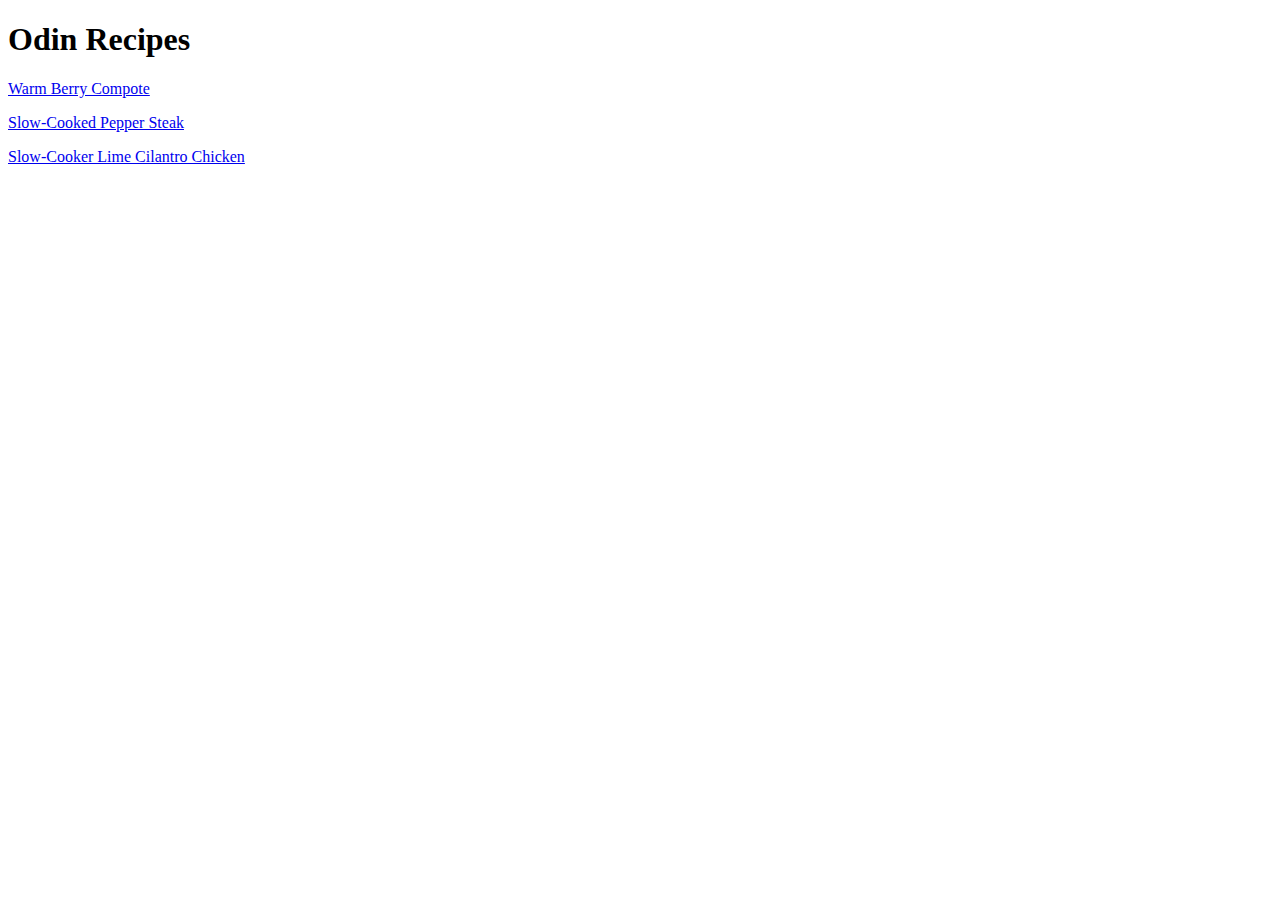
<file: index.html>
<!DOCTYPE html>
<html lang="en">
<head>
    <meta charset="UTF-8">
    <meta name="viewport" content="width=device-width, initial-scale=1.0">
    <title>Document</title>
</head>
<body>
    <h1>Odin Recipes</h1>
    <p><a href="recipes/warm-berry-compote.html">Warm Berry Compote</a></p>
    <p><a href="recipes/slow-cooked-pepper-steak.html">Slow-Cooked Pepper Steak</a></p>
    <p><a href="recipes/slow-cooker-lime-cilantro-chicken.html">Slow-Cooker Lime Cilantro Chicken</a></p>
</body>
</html>
</file>
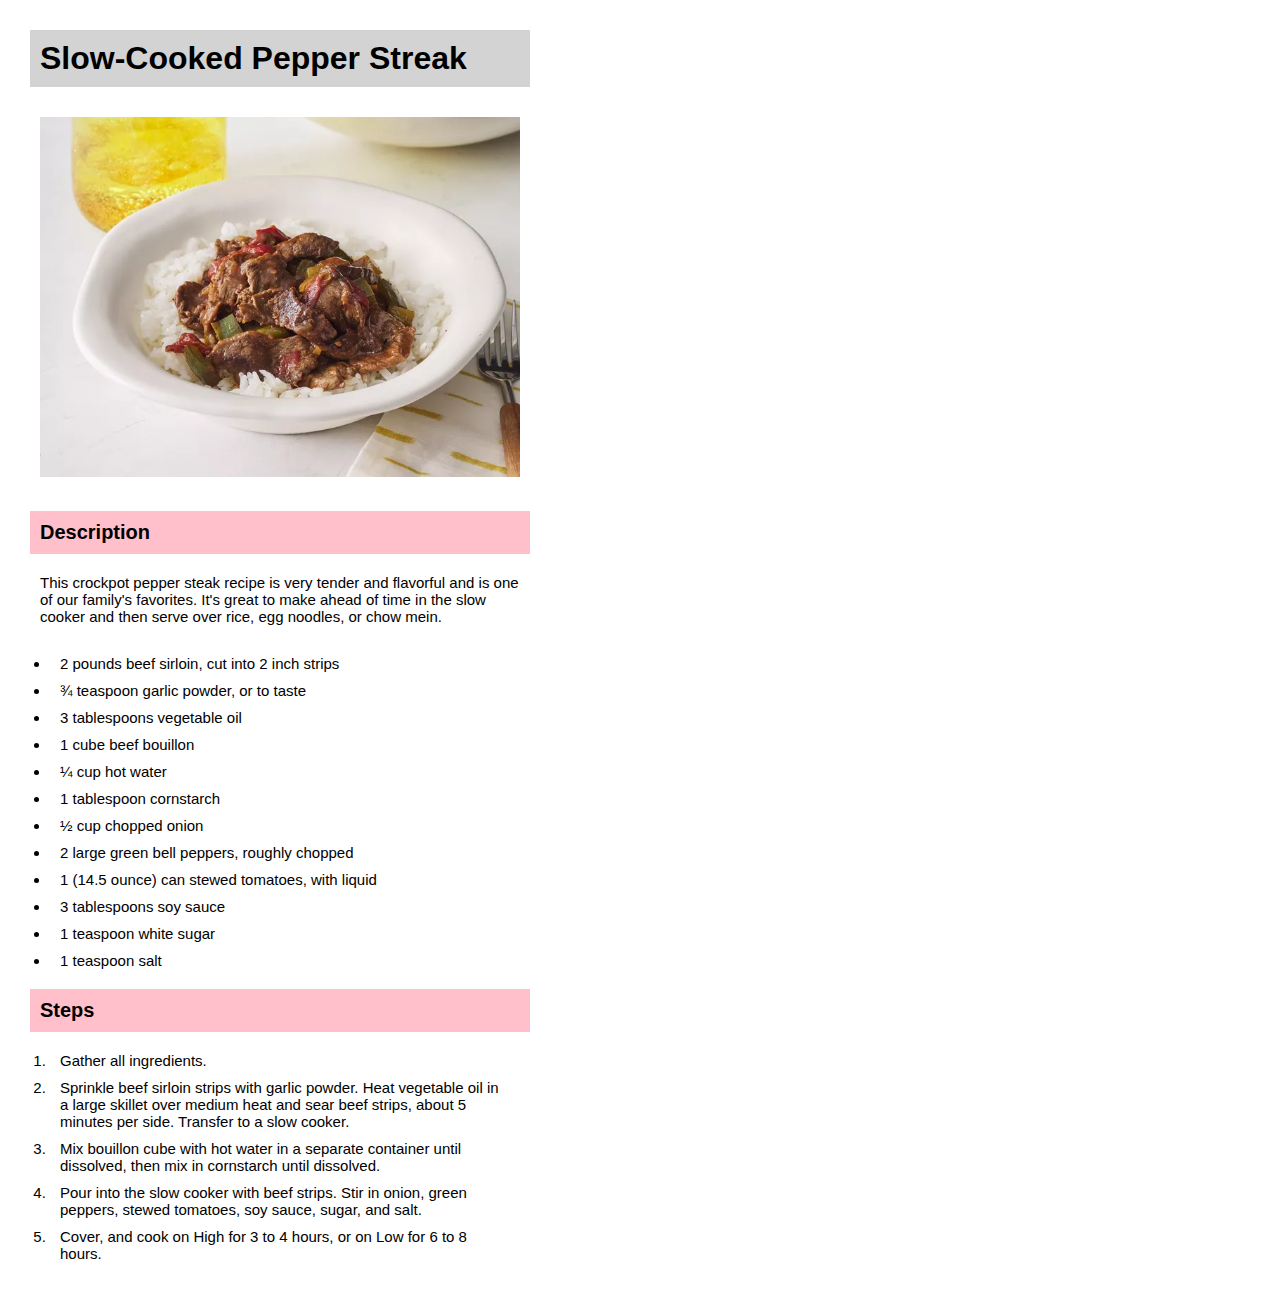
<file: recipes/slow-cooked-pepper-steak.html>
<!DOCTYPE html>
<html lang="en">
<head>
    <meta charset="UTF-8">
    <meta name="viewport" content="width=device-width, initial-scale=1.0">
    <title>Document</title>
    <link rel="stylesheet" href="../style.css">
</head>
<body>
    <h1>Slow-Cooked Pepper Streak</h1>
    <img src="../im/slow-cooked-pepper-steak.webp" alt="slow cooked pepper steak">
    <h2>Description</h2>
    <p>This crockpot pepper steak recipe is very tender and flavorful and is one of our family's favorites. It's great to make ahead of time in the slow cooker and then serve over rice, egg noodles, or chow mein.</p>
    <ul>
        <li>2 pounds beef sirloin, cut into 2 inch strips</li>
        <li>¾ teaspoon garlic powder, or to taste</li>
        <li>3 tablespoons vegetable oil</li>
        <li>1 cube beef bouillon</li>
        <li>¼ cup hot water</li>
        <li>1 tablespoon cornstarch</li>
        <li>½ cup chopped onion</li>
        <li>2 large green bell peppers, roughly chopped</li>
        <li>1 (14.5 ounce) can stewed tomatoes, with liquid</li>
        <li>3 tablespoons soy sauce</li>
        <li>1 teaspoon white sugar</li>
        <li>1 teaspoon salt</li>
    </ul>
    <h2>Steps</h2>
    <ol>
        <li>Gather all ingredients.</li>
        <li>Sprinkle beef sirloin strips with garlic powder. Heat vegetable oil in a large skillet over medium heat and sear beef strips, about 5 minutes per side. Transfer to a slow cooker.</li>
        <li>Mix bouillon cube with hot water in a separate container until dissolved, then mix in cornstarch until dissolved.</li>
        <li>Pour into the slow cooker with beef strips. Stir in onion, green peppers, stewed tomatoes, soy sauce, sugar, and salt.</li>
        <li>Cover, and cook on High for 3 to 4 hours, or on Low for 6 to 8 hours.</li>
    </ol>
</body>
</html>
</file>
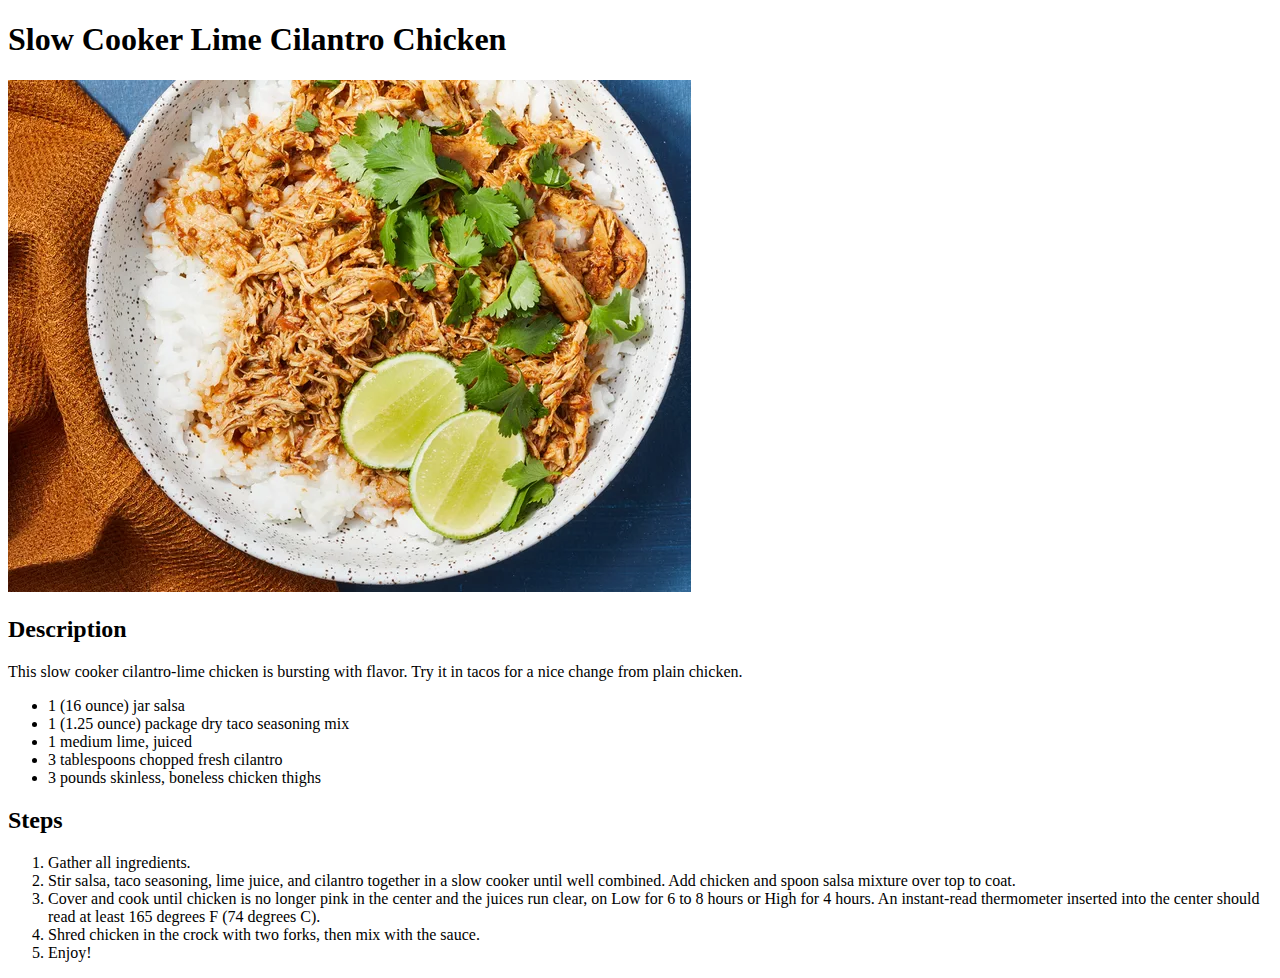
<file: recipes/slow-cooker-lime-cilantro-chicken.html>
<!DOCTYPE html>
<html lang="en">
<head>
    <meta charset="UTF-8">
    <meta name="viewport" content="width=device-width, initial-scale=1.0">
    <title>Document</title>
</head>
<body>
    <h1>Slow Cooker Lime Cilantro Chicken</h1>
    <img src="../im/slow-cooker-lime-cilantro-chicken.webp" alt="slow cooker lime cilantro chicken">
    <h2>Description</h2>
    <p>This slow cooker cilantro-lime chicken is bursting with flavor. Try it in tacos for a nice change from plain chicken.</p>
    <ul>
        <li>1 (16 ounce) jar salsa</li>
        <li>1 (1.25 ounce) package dry taco seasoning mix</li>
        <li>1 medium lime, juiced</li>
        <li>3 tablespoons chopped fresh cilantro</li>
        <li>3 pounds skinless, boneless chicken thighs</li></li>
    </ul>
    <h2>Steps</h2>
    <ol>
        <li>Gather all ingredients.</li>
        <li>Stir salsa, taco seasoning, lime juice, and cilantro together in a slow cooker until well combined. Add chicken and spoon salsa mixture over top to coat.</li>
        <li>Cover and cook until chicken is no longer pink in the center and the juices run clear, on Low for 6 to 8 hours or High for 4 hours. An instant-read thermometer inserted into the center should read at least 165 degrees F (74 degrees C).</li>
        <li>Shred chicken in the crock with two forks, then mix with the sauce.</li>
        <li>Enjoy!</li>
    </ol>
</body>
</html>
</file>
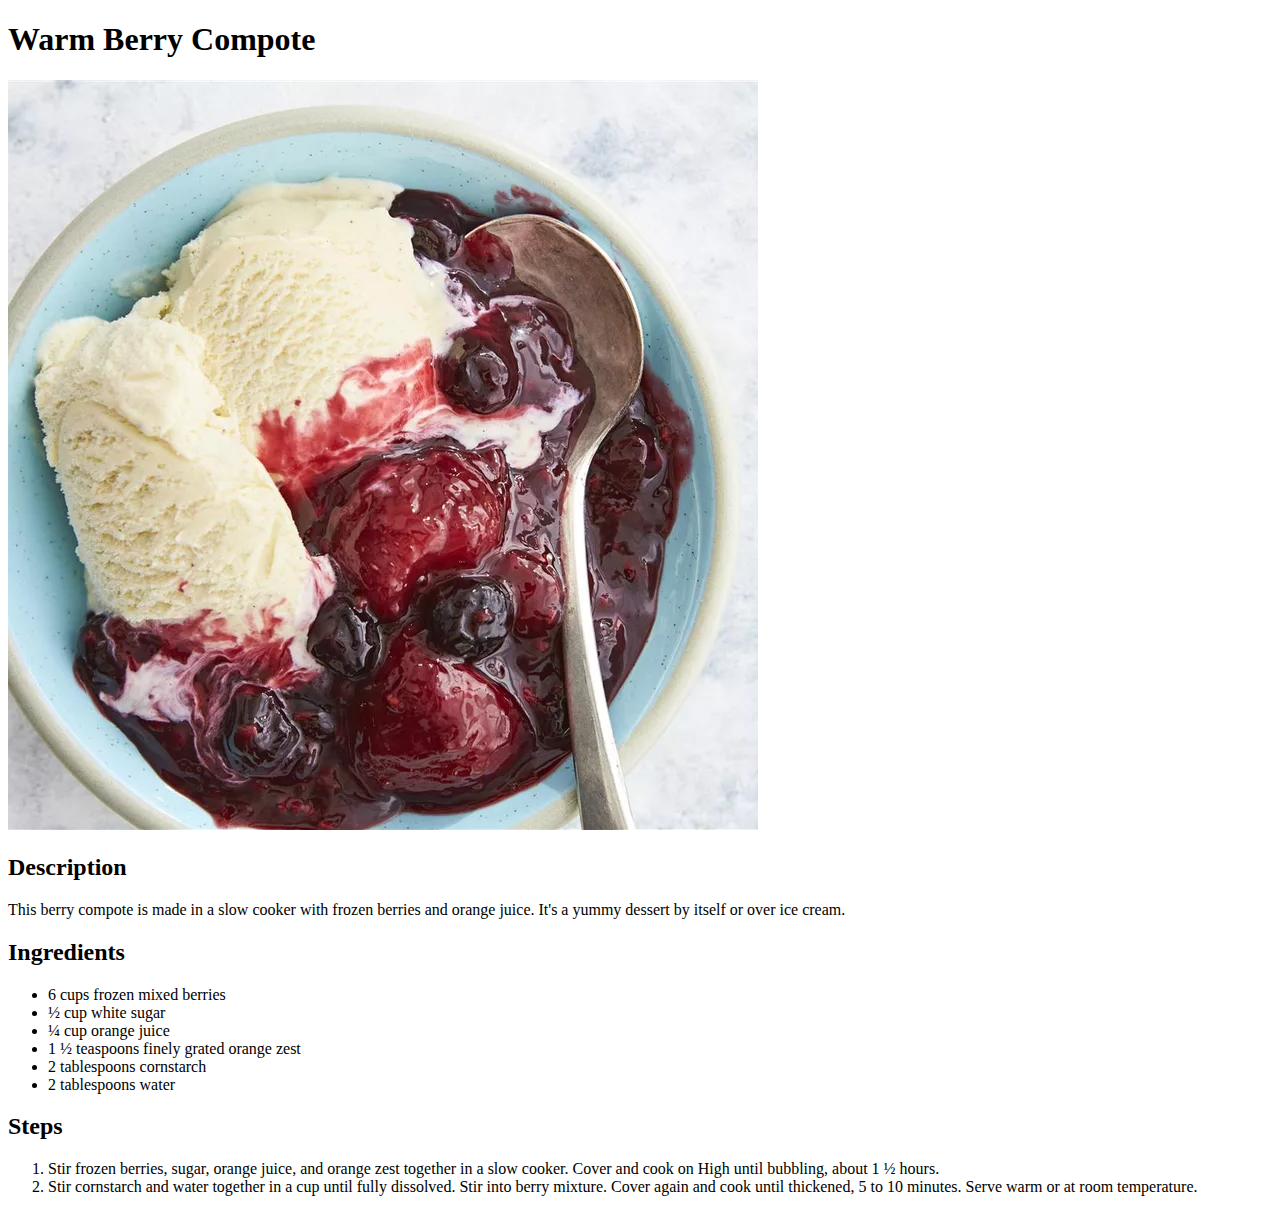
<file: recipes/warm-berry-compote.html>
<!DOCTYPE html>
<html lang="en">
<head>
    <meta charset="UTF-8">
    <meta name="viewport" content="width=device-width, initial-scale=1.0">
    <title>Document</title>
</head>
<body>
    <h1>Warm Berry Compote</h1>
    <img src="../im/warm-berry-compote.webp" alt="Warm Berry Compote"/>
    <h2>Description</h2>
    <p>This berry compote is made in a slow cooker with frozen berries and orange juice. It's a yummy dessert by itself or over ice cream.</p>
    <h2>Ingredients</h2>
    <ul>
        <li>6 cups frozen mixed berries</li>
        <li>½ cup white sugar</li>
        <li>¼ cup orange juice</li>
        <li>1 ½ teaspoons finely grated orange zest</li>
        <li>2 tablespoons cornstarch</li>
        <li>2 tablespoons water</li>
    </ul>
    <h2>Steps</h2>
    <ol>
        <li>Stir frozen berries, sugar, orange juice, and orange zest together in a slow cooker. Cover and cook on High until bubbling, about 1 ½ hours.</li>
        <li>Stir cornstarch and water together in a cup until fully dissolved. Stir into berry mixture. Cover again and cook until thickened, 5 to 10 minutes. Serve warm or at room temperature.</li>
    </ol>
</body>
</html>
</file>
<file: style.css>
* {
    font-family: Arial, Helvetica, sans-serif;
    * {
        padding: 10px;
        margin: 10px;
      } 
}

html {
    box-sizing: border-box;
}
  
*,
*::before,
*::after {
 box-sizing: inherit;
}

img,
h1,
h2,
p,
ul,
ol {
    width: 500px;
}


img {
    height: auto;
}

h1 {
    background-color: lightgrey;
}

h2 {
    font-size: 20px;
    background-color: pink;
}

p,
li {
    font-size: 15px;
}

li {
    margin: -10px 10px;
}
</file>
